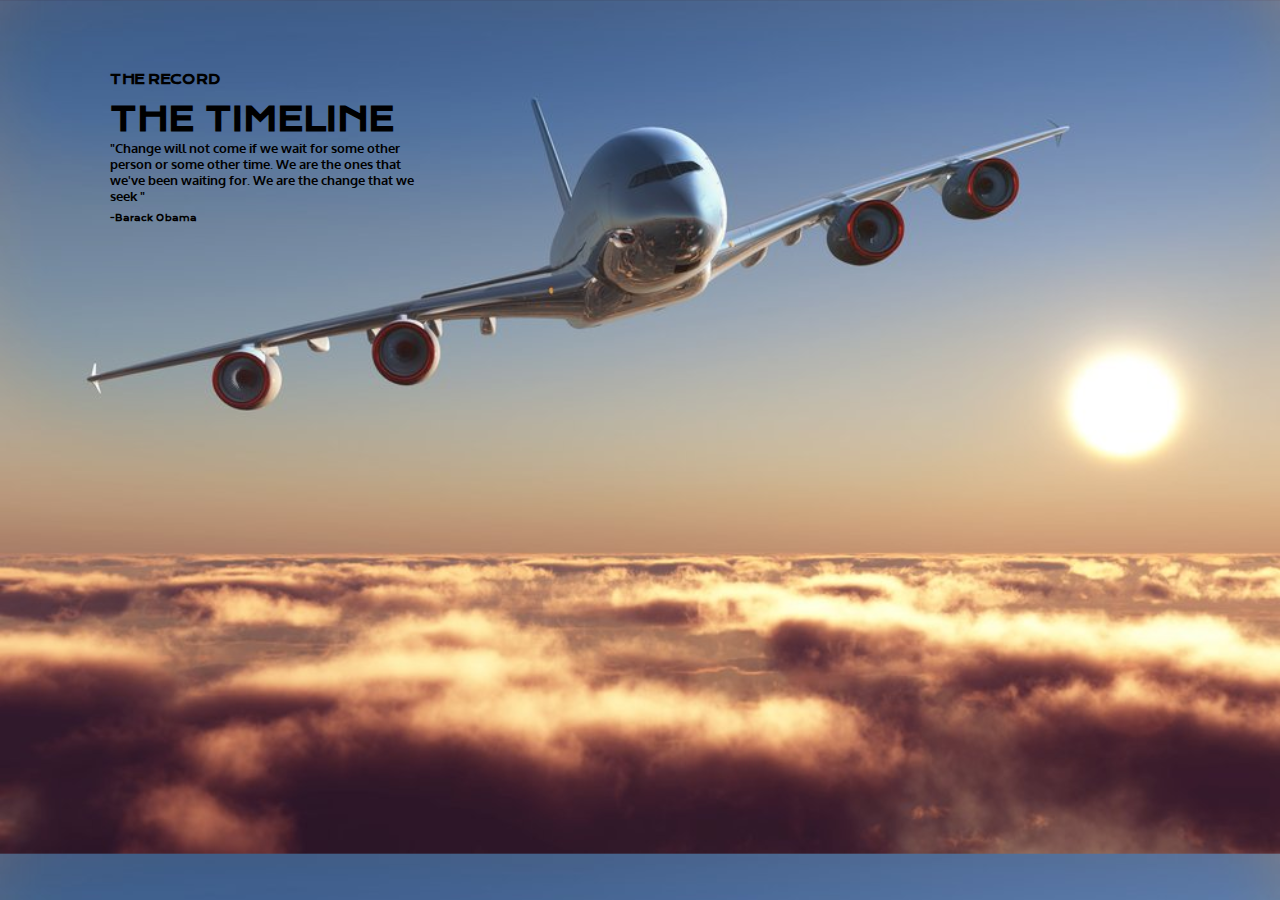
<file: Homework 2/index.html>
<!DOCTYPE html>
<html lang="en">
<head>
    <meta charset="UTF-8">
    <meta name="viewport" content="width=device-width, initial-scale=1.0">
    <meta http-equiv="X-UA-Compatible" content="ie=edge">
    <title>Rashad</title>
    <link href="https://fonts.googleapis.com/css?family=Krona+One" rel="stylesheet">
    <link href="https://fonts.googleapis.com/css?family=Oxygen" rel="stylesheet">

    <link rel="stylesheet" href="Style.css">
</head>
<body>
    <div>
        <h5>The record</h5>
        <h1>The Timeline</h1>
        <h4>"Change will not come if we wait for some other person or some other time.
             We are the ones that we've been waiting for. We are the change that we seek "</h4>
        <h6> -Barack Obama</h6>
    </div>
</body>
</html>
</file>
<file: Homework 2/Style.css>
* {
    box-sizing: 0px;
    margin: 0px;
    padding: 0px;
}

body {
    background-image: url("bg.jpg");
    background-size:cover;
    font-family: 'Krona One', sans-serif;
}

div{
width: 30%;
text-align: inherit;
margin-left: 110px;
margin-top: 60px;
}

h1,h5{
    text-transform: uppercase;
    line-height: 40px;
}
h4{
    font-family: 'Oxygen', sans-serif;
    font-size: 0.8em;
    width: 85%;
}
h6{
    line-height: 30px;
    font-size: 0.5em;
}
</file>
